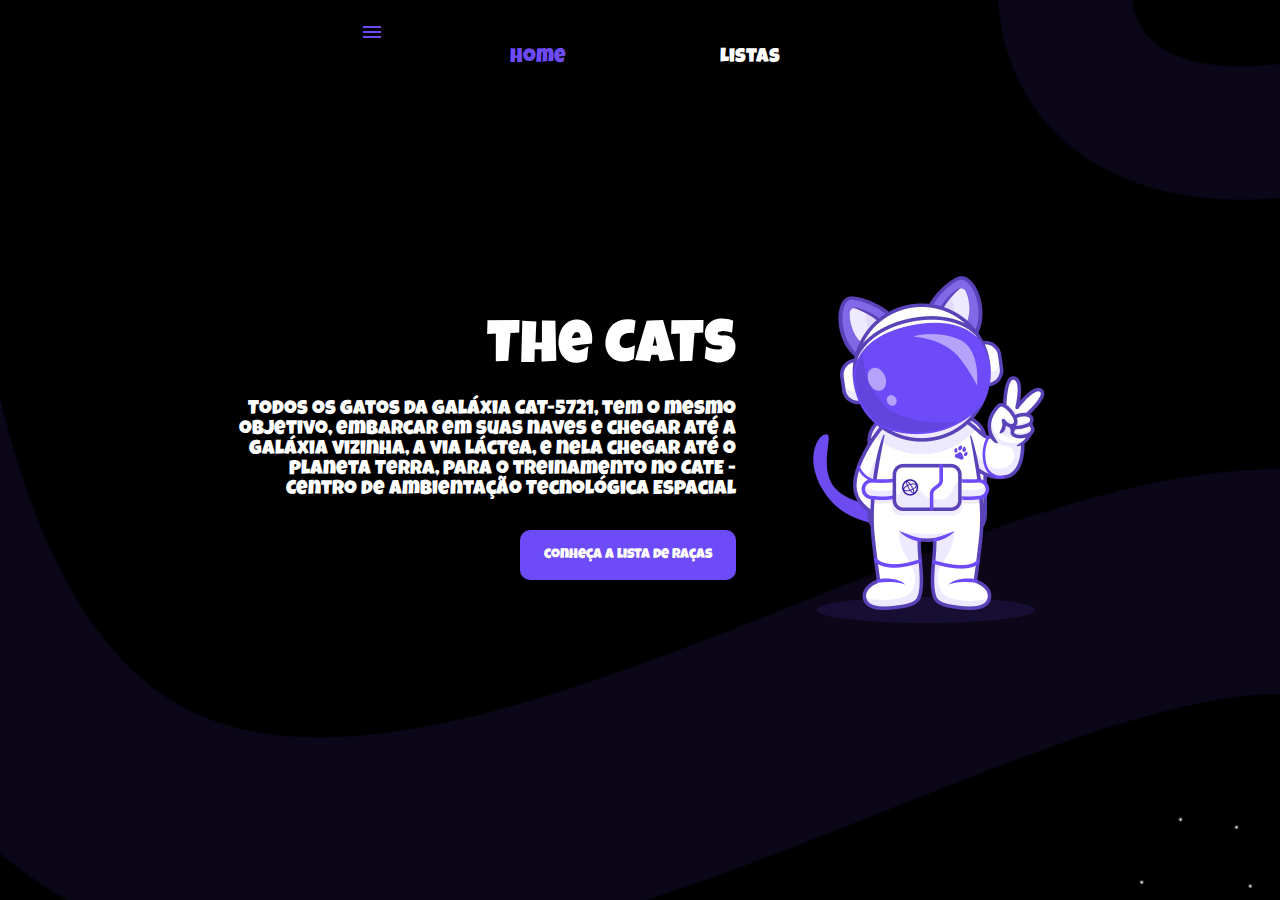
<file: front-end/html/index.html>
<!DOCTYPE html>
<html lang="pt-BR">
<head>
    <meta charset="UTF-8">
    <meta http-equiv="X-UA-Compatible" content="IE=edge">
    <meta name="viewport" content="width=device-width, initial-scale=1.0">
    <link rel="stylesheet" href="../css/index.css">
    <link rel="preconnect" href="https://fonts.googleapis.com">
    <link rel="preconnect" href="https://fonts.gstatic.com" crossorigin>
    <link href="https://fonts.googleapis.com/css2?family=Luckiest+Guy&display=swap" rel="stylesheet">
    
    <!-- icone hamburger-->
    <link rel="stylesheet" href="https://fonts.googleapis.com/css2?family=Material+Symbols+Outlined:opsz,wght,FILL,GRAD@20..48,100..700,0..1,-50..200" />

    <title>THE CATS</title>
</head>
<body>
    <header class="topo">
        <span class="material-symbols-outlined">
            menu
            </span>
        <div class="botões">
            <nav>
                <a href="index.html" class="home-btn">Home</a>
                <a href="gatos.html">Listas</a>
            </nav>
        </div>

    </header>
    
    <section class="background">
        <div class="conteudo">
            <h1>The CATS</h1>
            <p>Todos os gatos da galáxia CAT-5721, tem o mesmo objetivo, embarcar em suas naves e chegar até a galáxia vizinha, a via láctea, e nela chegar até o planeta Terra, para o treinamento no CATE - Centro de Ambientação Tecnológica Espacial</p>
            <button>
                <p>conheça a lista de raças</p>
            </button>
        </div>
        <div class="img-cat">
            <img src="../assets/img/CATe Logo 2.png" alt="gato">
        </div>
    </section>

    
</body>
</html>
</file>
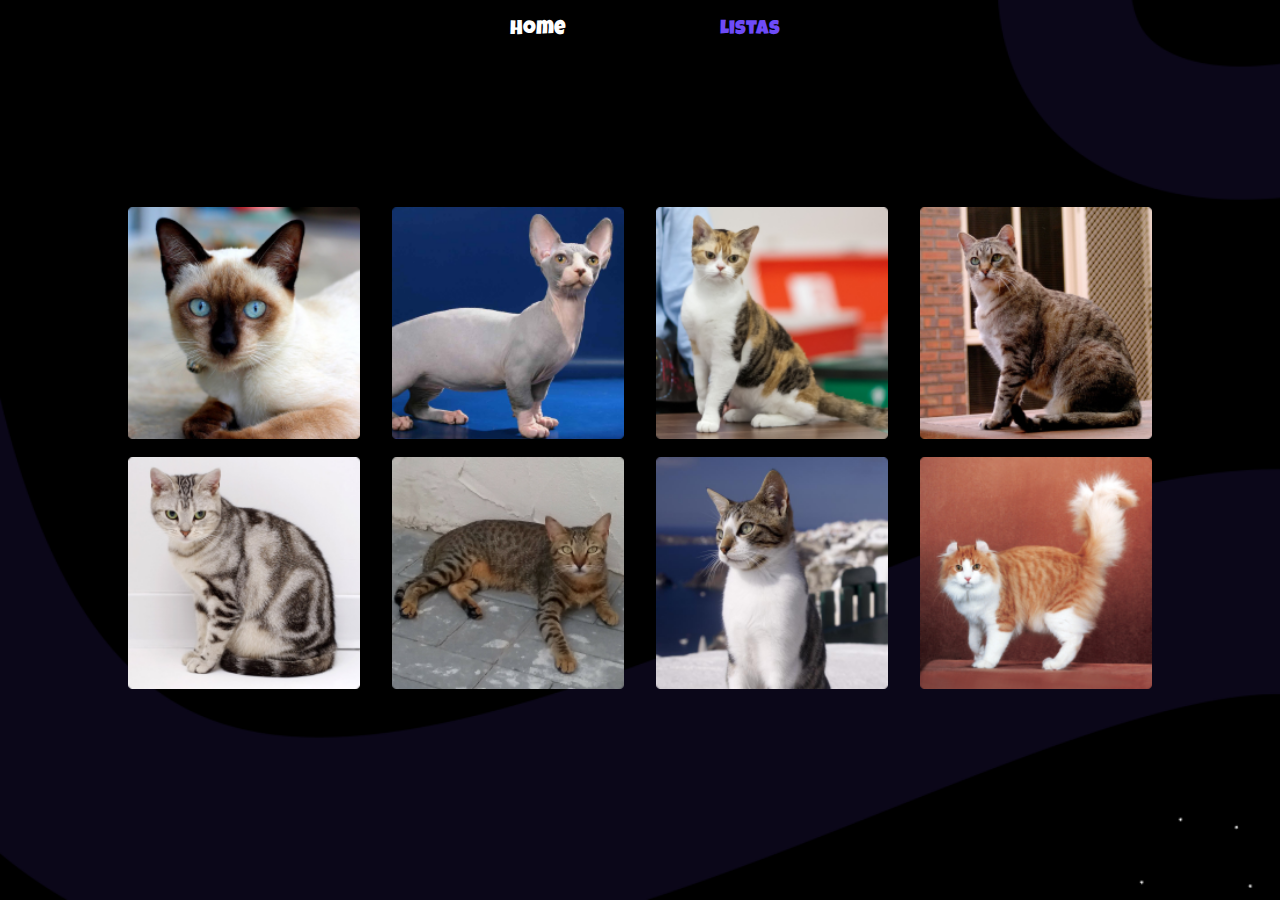
<file: front-end/html/gatos.html>
<!DOCTYPE html>
<html lang="pt-BR">
<head>
    <meta charset="UTF-8">
    <meta http-equiv="X-UA-Compatible" content="IE=edge">
    <meta name="viewport" content="width=device-width, initial-scale=1.0">
    <link rel="stylesheet" href="../css/index.css">

    <link href="https://fonts.googleapis.com/css2?family=Luckiest+Guy&display=swap" rel="stylesheet"> 
    <title>Lista de Gatos</title>
</head>
<body>
    <header class="topo">
        <div class="botões">
            <nav>
                <a href="index.html" >Home</a>
                <a href="gatos.html" class="home-btn">Listas</a>
            </nav>
        </div>

    </header>
    <section class="background">
        <div class="lista-de-gatos">
            <div><img src="../assets/img/13MkvUreZ 1.png" alt=""></div>
            <div><img src="../assets/img/5AdhMjeEu 1.png" alt=""></div>
            <div><img src="../assets/img/8D--jCd21 1.png" alt=""></div>
            <div><img src="../assets/img/_6x-3TiCA 1.png" alt=""></div>
            <div><img src="../assets/img/JFPROfGtQ 1.png" alt=""></div>
            <div><img src="../assets/img/k71ULYfRr 1.png" alt=""></div>
            <div><img src="../assets/img/ozEvzdVM- 1.png" alt=""></div>
            <div><img src="../assets/img/xnsqonbjW 1.png" alt=""></div>
        </div>

    </section>
</body>
</html>
</file>
<file: front-end/css/index.css>
*{
    box-sizing: border-box;
    margin: 0;
    padding: 0;
}
header{
    position: absolute;
    right: 500px;
    top: 20px;
}
header a{
    color: #fff;
    font-size: 20px;
    font-weight: 400;
    text-decoration: none;
    padding-left: 150px;
    font-family: 'Luckiest Guy', cursive;
}
span{
    color: #6D4BF8;
}
.home-btn{
    color:#6D4BF8;
}
.background{
    width: 100vw;
    height: 100vh;

    display: flex;
    align-items: center;
    justify-content: center;

    background-image: url(../assets/img/CATe\ slides-1\ 1.png);
    background-size: cover;
    background-repeat: no-repeat;

    font-family: 'Luckiest Guy', cursive;
}
.conteudo{
    width: 500px;
    height: 500px;
    margin-right: 60px;
    font-size: 20px;
    color: #fff;

    display: flex;
    align-items: flex-end;
    justify-content: center;
    flex-direction: column;
}
.conteudo p{
    text-align: right;
}
.conteudo h1{
    font-size: 60px;
    font-weight: 400;
    margin-bottom: 20px;
}
button{

    background-color: #6D4BF8;
    margin-top: 30px;
    padding: 20px 24px;
    border-radius: 10px;
    border: none;
}
button p{
    color: #fff;
    font-size: 14px;
    font-weight: 400;
    line-height: 10px;
    font-family: 'Luckiest Guy', cursive;
}
/*paina 2*/
.lista-de-gatos{
    width: 1024px;
    height: 500px;

    display: grid;

    grid-template-columns: 1fr 1fr 1fr 1fr;
    grid-template-rows: 1fr 1fr;
    
    column-gap: 2em;

    justify-content: center;
    align-items: center;
    

}
div img{
    width: 100%;
}

@media (min-width:320px) and (max-width:500px ){
    .background{
        
        flex-direction: column;
    }
    header{
        right: 0;
    }
    .conteudo{
        width: 90%;
        margin: 0 auto;
        align-items: center;
        justify-content: center;
    }
    .conteudo p{
        text-align: center;
    }
    button{
        padding: 20px 30px;
    }
    button p{
        font-size: 20px;
    }
    .lista-de-gatos{

        width: 80%;
        display: grid;

        grid-template-columns: 1fr 1fr;
        grid-template-rows: 1fr 1fr 1fr 1fr;

        column-gap: 1em;
        row-gap: 1em;
    }
    
}
</file>
